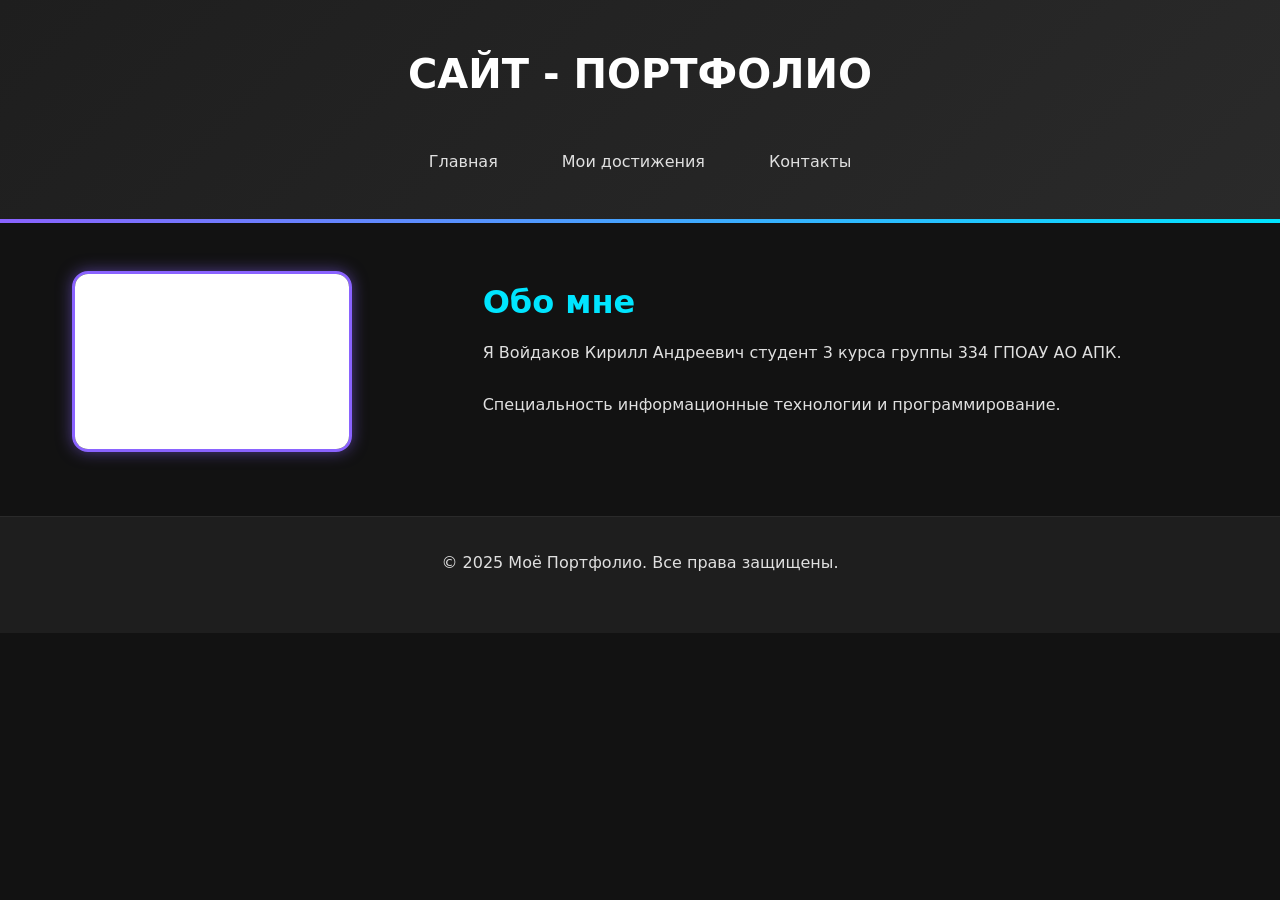
<file: index.html>
<!DOCTYPE html>
<html lang="ru">
<head>
    <meta charset="UTF-8">
    <meta name="viewport" content="width=device-width, initial-scale=1.0">
    <title>Моё Портфолио</title>
    <link rel="stylesheet" href="styles.css">
    <link rel="stylesheet" href="https://cdnjs.cloudflare.com/ajax/libs/font-awesome/6.0.0/css/all.min.css">
</head>
<body>
    <header>
        <h1>САЙТ - ПОРТФОЛИО</h1>
        <nav>
            <a href="index.html">Главная</a>
            <a href="projects.html">Мои достижения</a>
            <a href="contacts.html">Контакты</a>
        </nav>
    </header>
    
    <main>
        <section class="about">
            <img src="assets/photo.jpg" alt="Моё фото">
            <div class="about-text">
                <h2>Обо мне</h2>
                <p>Я Войдаков Кирилл Андреевич студент 3 курса группы 334 ГПОАУ АО АПК.</p>
                <p>Специальность информационные технологии и программирование.</p>
            </div>
        </section>
    </main>

    <footer>
        <p>© 2025 Моё Портфолио. Все права защищены.</p>
    </footer>
</body>
</html>
</file>
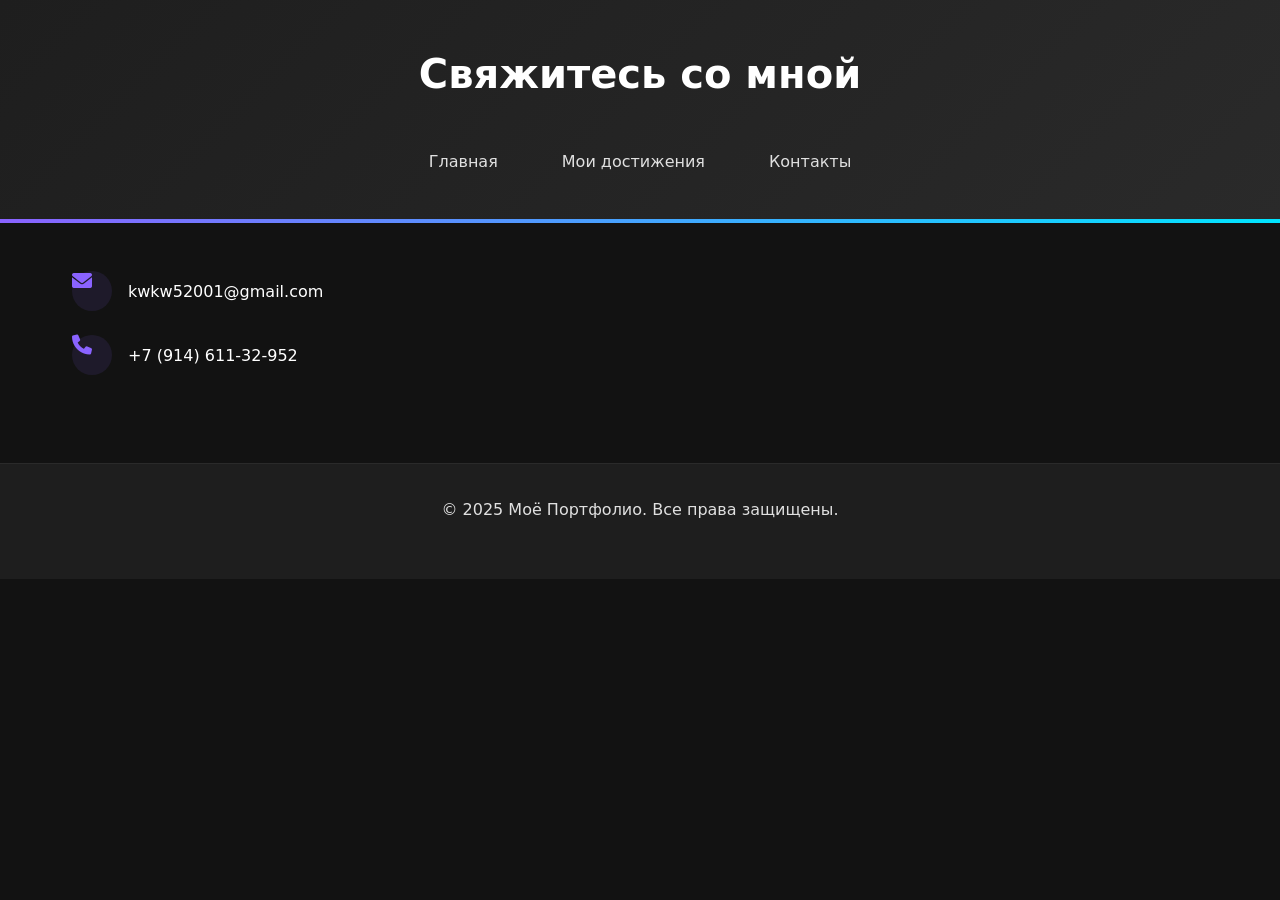
<file: contacts.html>
<!DOCTYPE html>
<html lang="ru">
<head>
    <meta charset="UTF-8">
    <meta name="viewport" content="width=device-width, initial-scale=1.0">
    <title>Контакты</title>
    <link rel="stylesheet" href="styles.css">
    <link rel="stylesheet" href="https://cdnjs.cloudflare.com/ajax/libs/font-awesome/6.0.0/css/all.min.css">
</head>
<body>
    <header>
        <h1>Свяжитесь со мной</h1>
        <nav>
            <a href="index.html">Главная</a>
            <a href="projects.html">Мои достижения</a>
            <a href="contacts.html">Контакты</a>
        </nav>
    </header>
    
    <main>
        <div class="contact-container">
            <ul class="contact-list">
                <li>
                    <i class="fas fa-envelope contact-icon"></i>
                    <span>kwkw52001@gmail.com</span>
                </li>
                <li>
                    <i class="fas fa-phone contact-icon"></i>
                    <span>+7 (914) 611-32-952</span>
                </li>
            </ul>
        </div>
    </main>

    <footer>
        <p>© 2025 Моё Портфолио. Все права защищены.</p>
    </footer>
</body>
</html>
</file>
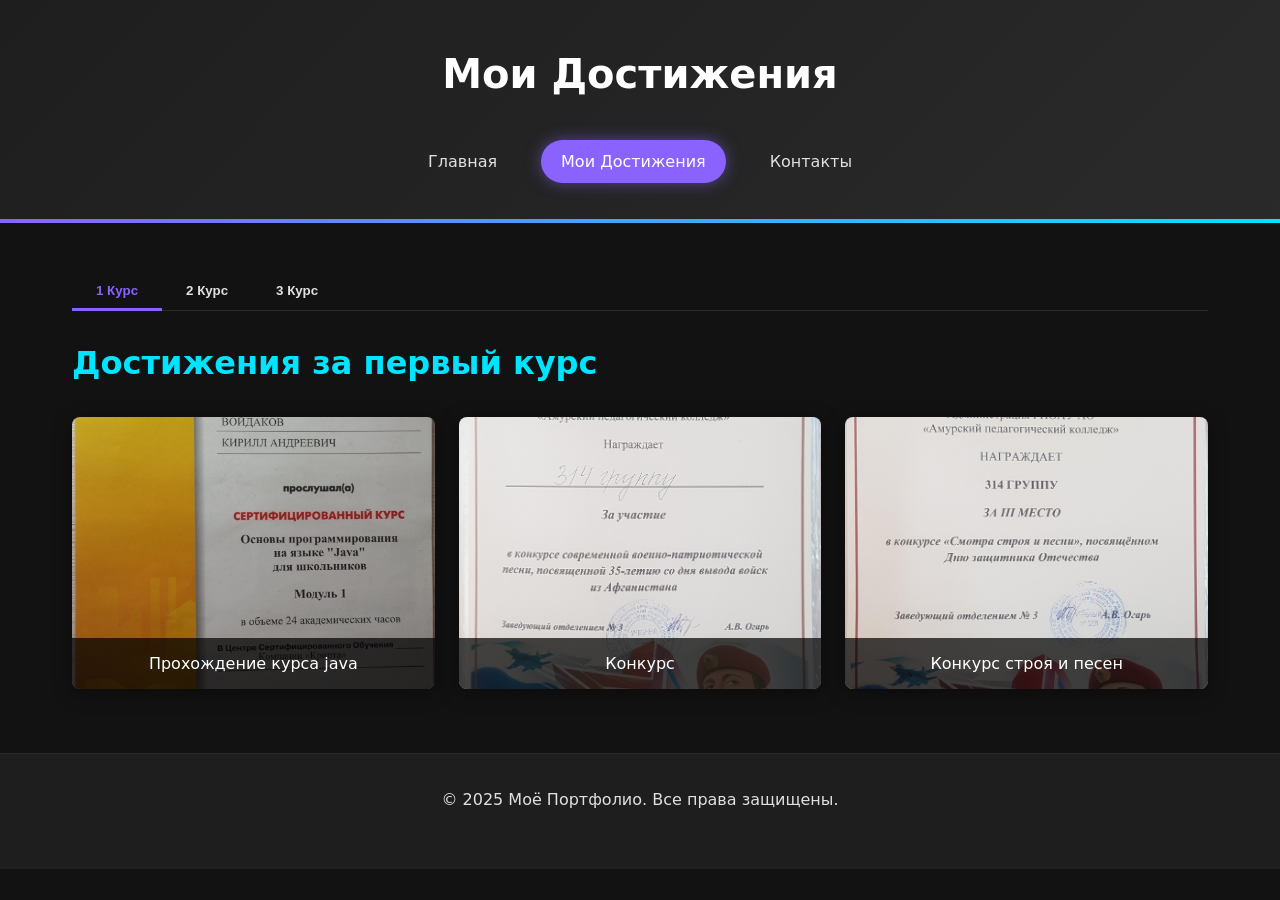
<file: projects.html>
<!DOCTYPE html>
<html lang="ru">
<head>
    <meta charset="UTF-8">
    <meta name="viewport" content="width=device-width, initial-scale=1.0">
    <title>Мои Достижения</title>
    <link rel="stylesheet" href="styles.css">
    <link rel="stylesheet" href="https://cdnjs.cloudflare.com/ajax/libs/font-awesome/6.0.0/css/all.min.css">
</head>
<body>
    <header>
        <h1>Мои Достижения</h1>
        <nav>
            <a href="index.html">Главная</a>
            <a href="projects.html" class="active">Мои Достижения</a>
            <a href="contacts.html">Контакты</a>
        </nav>
    </header>
    
    <main>
        <div class="tabs">
            <button class="tab-button active" onclick="openTab('first-year')">1 Курс</button>
            <button class="tab-button" onclick="openTab('second-year')">2 Курс</button>
            <button class="tab-button" onclick="openTab('third-year')">3 Курс</button>
        </div>

        <div id="first-year" class="tab-content" style="display: block;">
            <h2>Достижения за первый курс</h2>
            <div class="photo-gallery">
                <div class="photo-item">
                    <img src="assets/achievement1-1.jpg" alt="Достижение 1.1">
                    <div class="photo-caption">Прохождение курса java</div>
                </div>
                <div class="photo-item">
                    <img src="assets/achievement1-2.jpg" alt="Достижение 1.2">
                    <div class="photo-caption">Конкурс</div>
                </div>
                <div class="photo-item">
                    <img src="assets/achievement1-3.jpg" alt="Достижение 1.3">
                    <div class="photo-caption">Конкурс строя и песен</div>
                </div>
            </div>
        </div>

        <div id="second-year" class="tab-content" style="display: none;">
            <h2>Достижения за второй курс</h2>
            <div class="photo-gallery">
                <div class="photo-item">
                    <img src="assets/achievement2-1.jpg" alt="Достижение 2.1">
                    <div class="photo-caption">Онлайн урок по финансовой грамотности</div>
                </div>
                <div class="photo-item">
                    <img src="assets/achievement2-2.jpg" alt="Достижение 2.2">
                    <div class="photo-caption">Сертификат курса сириус</div>
                </div>
                <div class="photo-item">
                    <img src="assets/achievement2-3.jpg" alt="Достижение 2.3">
                    <div class="photo-caption">Волонтерская деятельность</div>
                </div>
            </div>
        </div>

        <div id="third-year" class="tab-content" style="display: none;">
            <h2>Достижения за третий курс</h2>
            <div class="photo-gallery">
                <div class="photo-item">
                    <img src="assets/achievement3-1.jpg" alt="Достижение 3.1">
                    <div class="photo-caption">Сертификат о прохождение курса о нейросетях</div>
                </div>
                <div class="photo-item">
                    <img src="assets/achievement3-2.jpg" alt="Достижение 3.2">
                    <div class="photo-caption">Курс в Android studio</div>
                </div>
                <div class="photo-item">
                    <img src="assets/achievement3-3.jpg" alt="Достижение 3.3">
                    <div class="photo-caption">Диктант здоровья</div>
                </div>
            </div>
        </div>
    </main>

    <footer>
        <p>© 2025 Моё Портфолио. Все права защищены.</p>
    </footer>

    <script>
        function openTab(tabId) {
            // Скрыть все вкладки
            const tabContents = document.getElementsByClassName('tab-content');
            for (let i = 0; i < tabContents.length; i++) {
                tabContents[i].style.display = 'none';
            }

            // Убрать active у всех кнопок
            const tabButtons = document.getElementsByClassName('tab-button');
            for (let i = 0; i < tabButtons.length; i++) {
                tabButtons[i].classList.remove('active');
            }

            // Показать выбранную вкладку и активировать кнопку
            document.getElementById(tabId).style.display = 'block';
            event.currentTarget.classList.add('active');
        }
    </script>
</body>
</html>
</file>
<file: styles.css>
/* ===== Глобальные переменные ===== */
:root {
  /* Цветовая палитра */
  --primary: #8a63ff;       /* Фиолетовый акцент */
  --primary-dark: #6a4dcc;
  --accent: #00e5ff;        /* Бирюзовый акцент */
  --dark-1: #121212;        /* Основной фон */
  --dark-2: #1e1e1e;        /* Карточки */
  --dark-3: #2a2a2a;        /* Элементы форм */
  --light-1: #ffffff;       /* Основной текст */
  --light-2: #e0e0e0;       /* Вторичный текст */
  --light-3: #b0b0b0;       /* Неактивные элементы */

  /* Эффекты */
  --shadow: 0 4px 20px rgba(0, 0, 0, 0.4);
  --glow: 0 0 15px rgba(138, 99, 255, 0.5);
  --transition: all 0.3s cubic-bezier(0.25, 0.8, 0.25, 1);
}

/* ===== Базовые стили ===== */
* {
  margin: 0;
  padding: 0;
  box-sizing: border-box;
}

html {
  scroll-behavior: smooth;
}

body {
  font-family: 'Inter', system-ui, -apple-system, sans-serif;
  line-height: 1.7;
  background-color: var(--dark-1);
  color: var(--light-1);
  -webkit-font-smoothing: antialiased;
}

/* ===== Типографика ===== */
h1, h2, h3, h4 {
  font-weight: 600;
  line-height: 1.3;
  margin-bottom: 1rem;
  color: var(--light-1);
}

h1 { font-size: 2.5rem; }
h2 { font-size: 2rem; color: var(--accent); }
h3 { font-size: 1.5rem; }
p  { color: var(--light-2); margin-bottom: 1.5rem; }

a {
  color: var(--primary);
  text-decoration: none;
  transition: var(--transition);
}

a:hover {
  color: var(--accent);
  text-decoration: underline;
}

/* ===== Шапка ===== */
header {
  background: linear-gradient(135deg, var(--dark-2), var(--dark-3));
  padding: 3rem 0 1.5rem;
  text-align: center;
  position: relative;
  overflow: hidden;
}

header::after {
  content: '';
  position: absolute;
  bottom: 0;
  left: 0;
  width: 100%;
  height: 4px;
  background: linear-gradient(90deg, var(--primary), var(--accent));
}

/* ===== Навигация ===== */
nav {
  display: flex;
  justify-content: center;
  gap: 1.5rem;
  padding: 1rem;
  margin-top: 1.5rem;
}

nav a {
  color: var(--light-2);
  font-weight: 500;
  padding: 0.5rem 1.25rem;
  border-radius: 50px;
  transition: var(--transition);
}

nav a:hover {
  background: rgba(138, 99, 255, 0.1);
  color: var(--primary);
  text-decoration: none;
  transform: translateY(-2px);
}

nav a.active {
  background: var(--primary);
  color: white;
  box-shadow: var(--glow);
}

/* ===== Основной контент ===== */
main {
  max-width: 1200px;
  margin: 3rem auto;
  padding: 0 2rem;
  animation: fadeIn 0.8s ease;
}

@keyframes fadeIn {
  from { opacity: 0; transform: translateY(20px); }
  to { opacity: 1; transform: translateY(0); }
}

/* ===== Секция "Обо мне" ===== */
.about {
  display: grid;
  grid-template-columns: 1fr 2fr;
  gap: 3rem;
  align-items: center;
  margin-bottom: 4rem;
}

.about img {
  width: 100%;
  max-width: 280px;
  border-radius: 16px;
  border: 3px solid var(--primary);
  box-shadow: var(--glow);
  transition: var(--transition);
}

.about img:hover {
  transform: scale(1.03);
  box-shadow: 0 0 25px rgba(138, 99, 255, 0.7);
}

/* ===== Проекты ===== */
.projects-grid {
  display: grid;
  grid-template-columns: repeat(auto-fill, minmax(320px, 1fr));
  gap: 2rem;
  margin: 3rem 0;
}

.project-card {
  background: var(--dark-2);
  border-radius: 12px;
  overflow: hidden;
  border: 1px solid var(--dark-3);
  transition: var(--transition);
}

.project-card:hover {
  transform: translateY(-8px);
  border-color: var(--primary);
  box-shadow: var(--shadow);
}

.project-image {
  height: 200px;
  background-size: cover;
  background-position: center;
  position: relative;
}

.project-image::after {
  content: '';
  position: absolute;
  top: 0;
  left: 0;
  width: 100%;
  height: 100%;
  background: linear-gradient(to bottom, rgba(0,0,0,0.1), rgba(0,0,0,0.7));
}

.project-info {
  padding: 1.5rem;
}

.project-info h3 {
  color: var(--primary);
  margin-bottom: 0.75rem;
}

/* ===== Контакты ===== */
.contact-container {
  display: grid;
  grid-template-columns: 1fr 1fr;
  gap: 3rem;
}

.contact-list {
  list-style: none;
}

.contact-list li {
  margin-bottom: 1.5rem;
  display: flex;
  align-items: center;
}

.contact-icon {
  font-size: 1.25rem;
  color: var(--primary);
  margin-right: 1rem;
  width: 40px;
  height: 40px;
  background: rgba(138, 99, 255, 0.1);
  border-radius: 50%;
  display: flex;
  align-items: center;
  justify-content: center;
}

.contact-form {
  background: var(--dark-2);
  padding: 2rem;
  border-radius: 12px;
  border: 1px solid var(--dark-3);
}

.form-group {
  margin-bottom: 1.5rem;
}

.form-group label {
  display: block;
  margin-bottom: 0.5rem;
  color: var(--light-2);
}

.form-control {
  width: 100%;
  padding: 0.75rem 1rem;
  background: var(--dark-3);
  border: 1px solid var(--dark-3);
  border-radius: 8px;
  color: var(--light-1);
  transition: var(--transition);
}

.form-control:focus {
  outline: none;
  border-color: var(--primary);
  box-shadow: 0 0 0 3px rgba(138, 99, 255, 0.2);
}

.btn {
  display: inline-block;
  background: var(--primary);
  color: white;
  padding: 0.75rem 2rem;
  border: none;
  border-radius: 50px;
  font-weight: 600;
  cursor: pointer;
  transition: var(--transition);
}

.btn:hover {
  background: var(--primary-dark);
  transform: translateY(-2px);
  box-shadow: var(--glow);
}

/* ===== Подвал ===== */
footer {
  background: var(--dark-2);
  text-align: center;
  padding: 2rem;
  margin-top: 4rem;
  border-top: 1px solid var(--dark-3);
}

/* ===== Анимации ===== */
@keyframes pulse {
  0% { opacity: 0.6; }
  50% { opacity: 1; }
  100% { opacity: 0.6; }
}

.pulse {
  animation: pulse 2s infinite ease-in-out;
}

/* ===== Адаптивность ===== */
@media (max-width: 768px) {
  .about {
    grid-template-columns: 1fr;
    text-align: center;
  }
  
  .about img {
    margin: 0 auto;
  }
  
  .contact-container {
    grid-template-columns: 1fr;
  }
  
  nav {
    flex-direction: column;
    gap: 0.5rem;
  }
}
.tabs {
    display: flex;
    margin-bottom: 2rem;
    border-bottom: 1px solid var(--dark-3);
}

.tab-button {
    padding: 0.75rem 1.5rem;
    background: none;
    border: none;
    color: var(--light-2);
    font-weight: 600;
    cursor: pointer;
    position: relative;
    transition: var(--transition);
}

.tab-button.active {
    color: var(--primary);
}

.tab-button.active::after {
    content: '';
    position: absolute;
    bottom: -1px;
    left: 0;
    width: 100%;
    height: 3px;
    background: var(--primary);
}

.tab-button:hover {
    color: var(--accent);
}

.tab-content {
    display: none;
    animation: fadeIn 0.5s ease;
}

/* ===== Карточки достижений ===== */
.achievements-grid {
    display: grid;
    grid-template-columns: repeat(auto-fill, minmax(400px, 1fr));
    gap: 1.5rem;
    margin-top: 1.5rem;
}

.achievement-card {
    background: var(--dark-2);
    border-radius: 10px;
    padding: 1.5rem;
    display: flex;
    align-items: flex-start;
    gap: 1.5rem;
    border-left: 4px solid var(--primary);
    transition: var(--transition);
}

.achievement-card:hover {
    transform: translateY(-5px);
    box-shadow: var(--shadow);
}

.achievement-icon {
    font-size: 1.5rem;
    color: var(--primary);
    background: rgba(138, 99, 255, 0.1);
    width: 50px;
    height: 50px;
    border-radius: 50%;
    display: flex;
    align-items: center;
    justify-content: center;
    flex-shrink: 0;
}

.achievement-info h3 {
    margin-bottom: 0.5rem;
    color: var(--accent);
}

.achievement-date {
    display: block;
    margin-top: 0.5rem;
    color: var(--light-3);
    font-size: 0.9rem;
}
.photo-gallery {
    display: grid;
    grid-template-columns: repeat(3, 1fr);
    gap: 1.5rem;
    margin-top: 2rem;
}

.photo-item {
    position: relative;
    border-radius: 8px;
    overflow: hidden;
    aspect-ratio: 4/3;
    box-shadow: var(--shadow);
    transition: var(--transition);
}

.photo-item:hover {
    transform: translateY(-5px);
    box-shadow: 0 10px 20px rgba(0, 0, 0, 0.3);
}

.photo-item img {
    width: 100%;
    height: 100%;
    object-fit: cover;
    display: block;
}

.photo-caption {
    position: absolute;
    bottom: 0;
    left: 0;
    right: 0;
    background: rgba(0, 0, 0, 0.7);
    color: white;
    padding: 0.75rem;
    text-align: center;
    font-weight: 500;
}
/* Адаптивность для галереи */
@media (max-width: 768px) {
    .photo-gallery {
        grid-template-columns: 1fr;
    }
}
/* ===== Кастомный скроллбар ===== */
::-webkit-scrollbar {
  width: 10px;
}

::-webkit-scrollbar-track {
  background: var(--dark-2);
}

::-webkit-scrollbar-thumb {
  background: var(--primary);
  border-radius: 5px;
}

::-webkit-scrollbar-thumb:hover {
  background: var(--accent);
}
</file>
